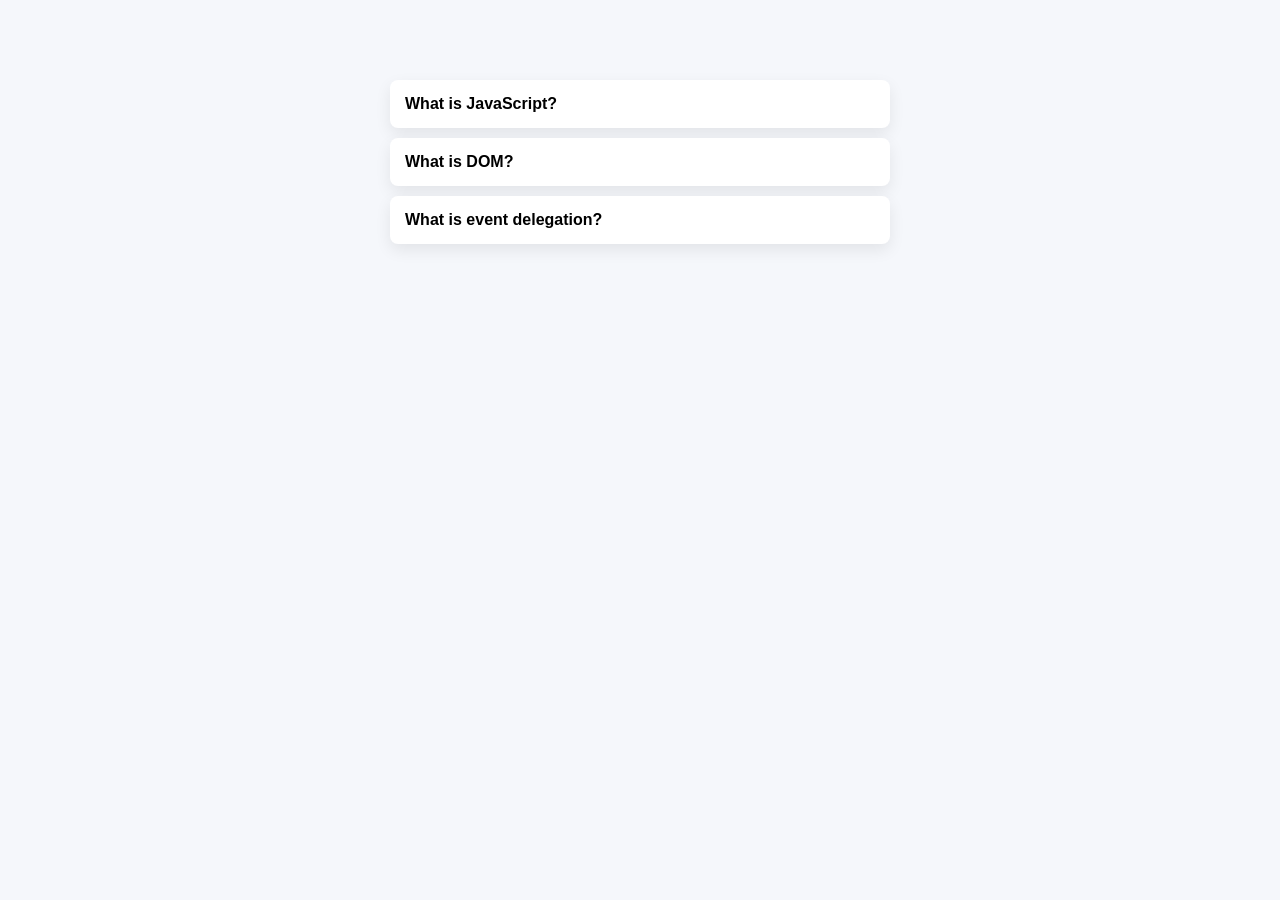
<file: dom_base/faq_accordion/index.html>
<!doctype html>
<html lang="en">
  <head>
    <meta charset="UTF-8" />
    <meta name="viewport" content="width=device-width, initial-scale=1.0" />
    <title>FAQ Accordion</title>
    <link rel="stylesheet" href="./styles.css" />
    <script src="./main.js" defer></script>
  </head>
  <body>
    <div class="faq" id="faq">
      <div class="faq-item">
        <div class="question">What is JavaScript?</div>
        <div class="answer">
          JavaScript is a programming language for the web.
        </div>
      </div>

      <div class="faq-item">
        <div class="question">What is DOM?</div>
        <div class="answer">DOM is the structure of the HTML document.</div>
      </div>

      <div class="faq-item">
        <div class="question">What is event delegation?</div>
        <div class="answer">Handling events on a parent element.</div>
      </div>
    </div>
  </body>
</html>
</file>
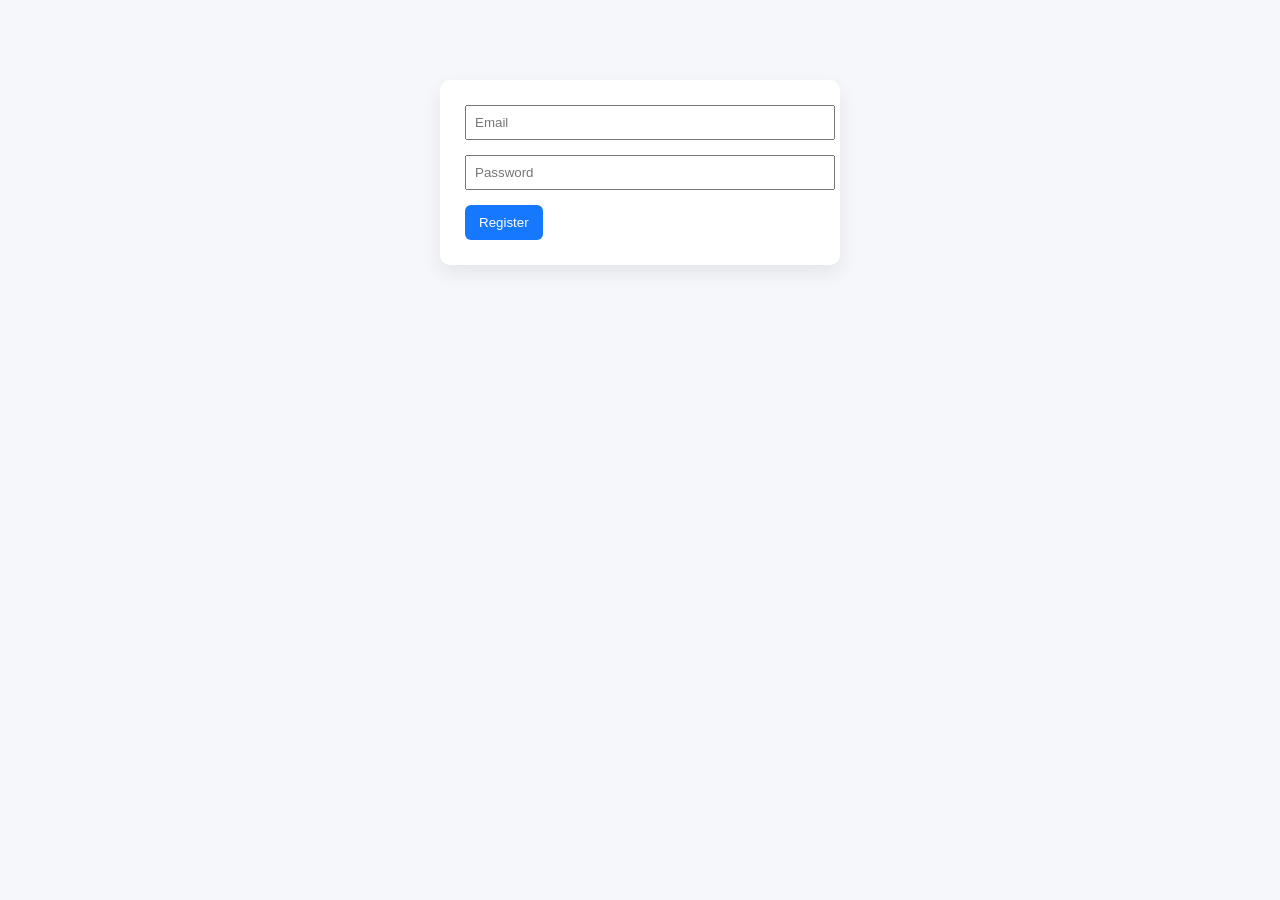
<file: dom_base/form_validation/index.html>
<!doctype html>
<html lang="en">
  <head>
    <meta charset="UTF-8" />
    <meta name="viewport" content="width=device-width, initial-scale=1.0" />
    <title>Form Validation</title>
    <link rel="stylesheet" href="./styles.css" />
    <script src="./main.js" defer></script>
  </head>
  <body>
    <form class="form-box" id="registerForm" novalidate>
      <div class="field">
        <input name="email" type="email" required placeholder="Email" />
        <div class="error">Invalid email</div>
      </div>

      <div class="field">
        <input
          name="password"
          type="password"
          minlength="6"
          required
          placeholder="Password"
        />
        <div class="error">Min length 6</div>
      </div>

      <button type="submit">Register</button>
    </form>
  </body>
</html>
</file>
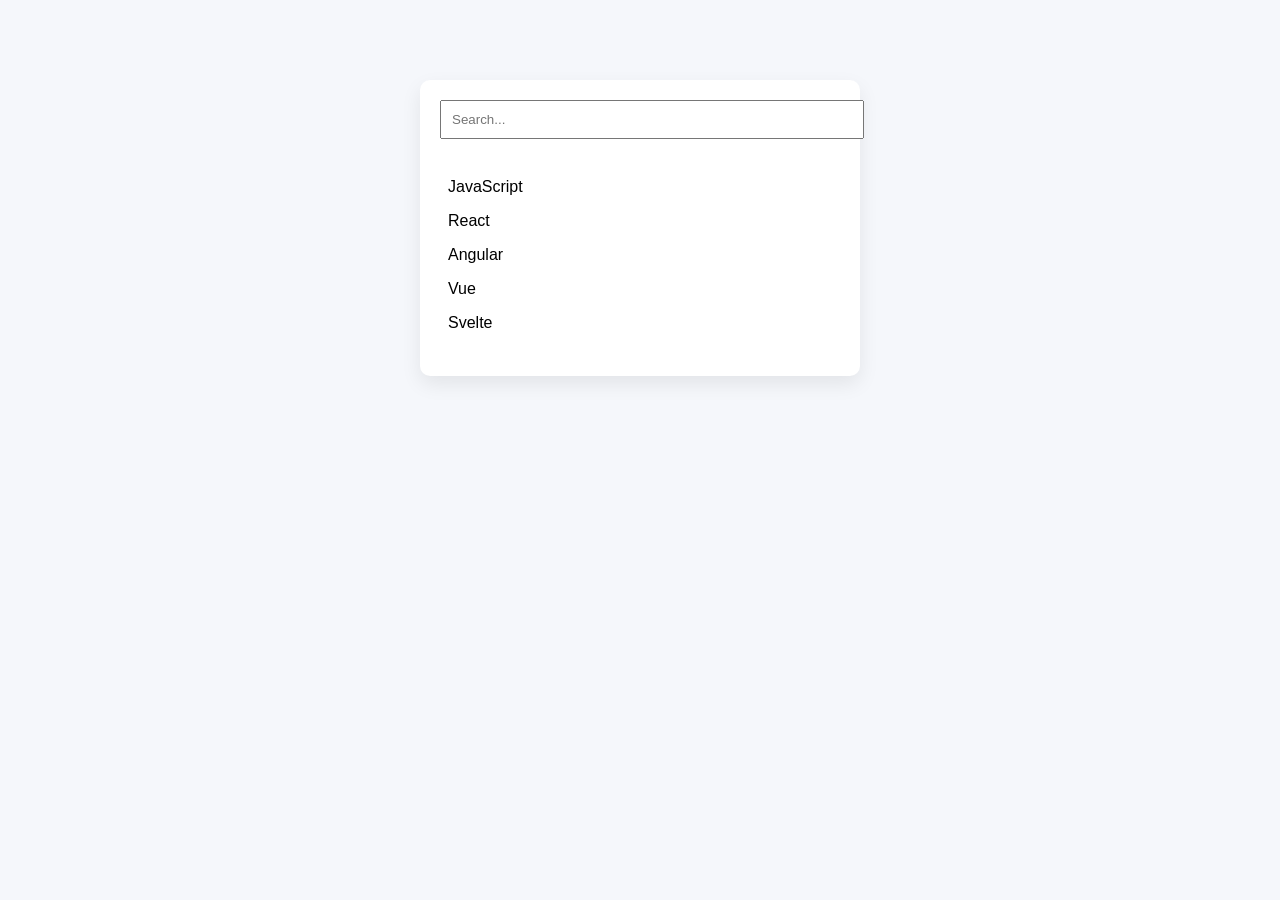
<file: dom_base/search_filter_and_keyboard_navigation/index.html>
<!doctype html>
<html lang="en">
  <head>
    <meta charset="UTF-8" />
    <meta name="viewport" content="width=device-width, initial-scale=1.0" />
    <title>Search Filter And Keyboard Navigation</title>
    <link rel="stylesheet" href="./styles.css" />
    <script src="./main.js" defer></script>
  </head>
  <body>
    <div class="search-box">
      <input id="search" placeholder="Search..." />

      <ul id="list">
        <li>JavaScript</li>
        <li>React</li>
        <li>Angular</li>
        <li>Vue</li>
        <li>Svelte</li>
      </ul>
    </div>
  </body>
</html>
</file>
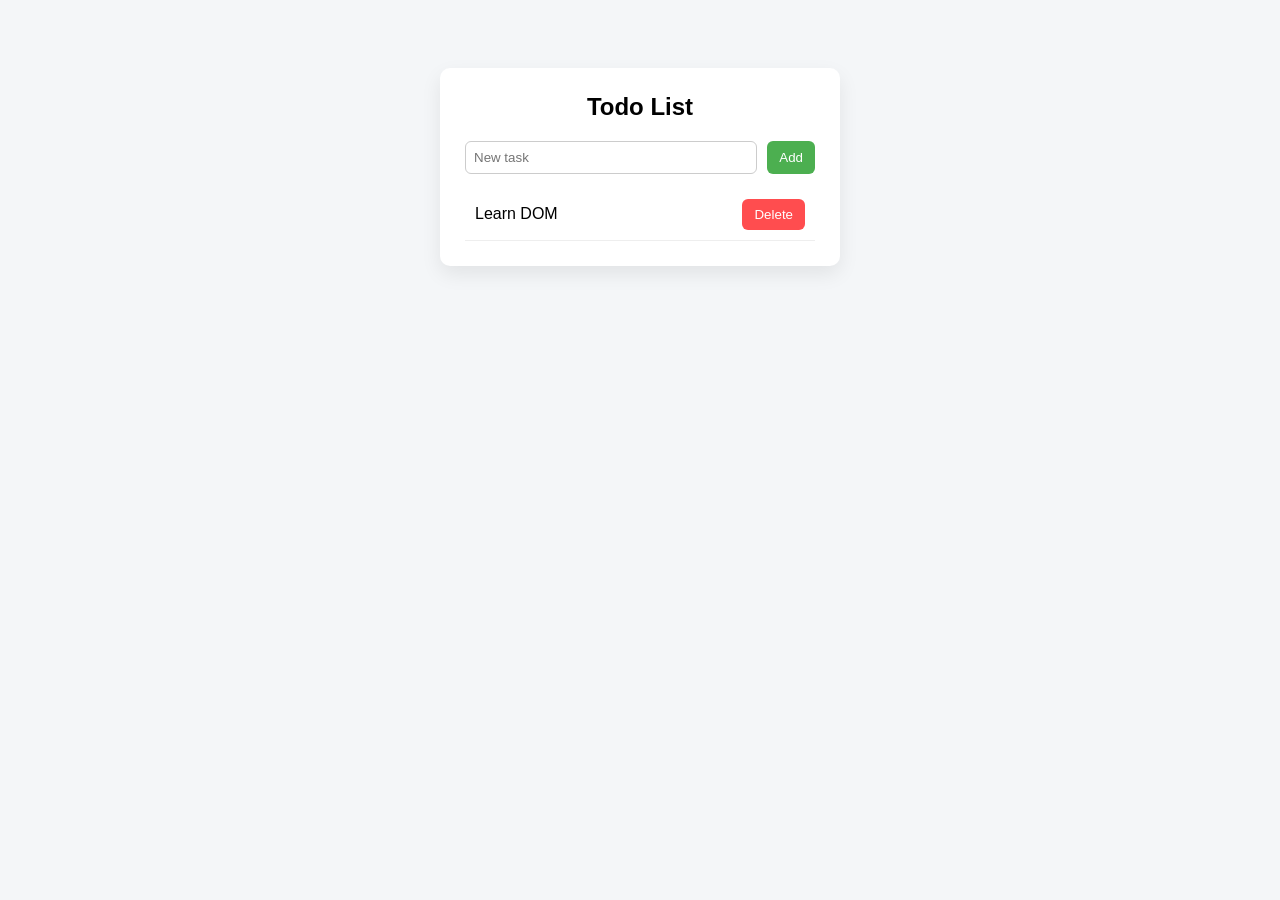
<file: dom_base/todo_list/index.html>
<!doctype html>
<html lang="en">
  <head>
    <meta charset="UTF-8" />
    <meta name="viewport" content="width=device-width, initial-scale=1.0" />
    <title>Todo List</title>
    <link rel="stylesheet" href="./styles.css" />
    <script src="./main.js" defer></script>
  </head>
  <body>
    <div class="todo-container">
      <h2>Todo List</h2>

      <div class="controls">
        <input id="taskInput" placeholder="New task" />
        <button id="addBtn">Add</button>
      </div>

      <ul id="taskList">
        <li>
          <span>Learn DOM</span>
          <button class="delete">Delete</button>
        </li>
      </ul>
    </div>
  </body>
</html>
</file>
<file: dom_base/faq_accordion/styles.css>
body {
  font-family: Arial, Helvetica, sans-serif;
  background: #f5f7fb;
  display: flex;
  justify-content: center;
  margin-top: 80px;
}

.faq {
  width: 500px;
}

.faq-item {
  background: white;
  margin-bottom: 10px;
  border-radius: 8px;
  box-shadow: 0 6px 16px rgba(0, 0, 0, 0.08);
}

.question {
  padding: 15px;
  cursor: pointer;
  font-weight: bold;
}

.answer {
  padding: 15px;
  border-top: 1px solid #eee;
  display: none;
}

.faq-item.active .answer {
  display: block;
}
</file>
<file: dom_base/form_validation/styles.css>
body {
  font-family: Arial, Helvetica, sans-serif;
  background: #f5f7fb;
  display: flex;
  justify-content: center;
  margin-top: 80px;
}

.form-box {
  width: 350px;
  background: white;
  padding: 25px;
  border-radius: 10px;
  box-shadow: 0 8px 20px rgba(0, 0, 0, 0.08);
}

.field {
  margin-bottom: 15px;
}

input {
  width: 100%;
  padding: 8px;
}

.error {
  font-size: 12px;
  color: #ff4d4f;
  display: none;
}

input.invalid {
  border: 1px solid #ff4d4f;
}

button {
  padding: 10px 14px;
  border: none;
  border-radius: 6px;
  background: #1677ff;
  color: white;
  cursor: pointer;
}
</file>
<file: dom_base/search_filter_and_keyboard_navigation/styles.css>
body {
  font-family: Arial, Helvetica, sans-serif;
  background: #f5f7fb;
  display: flex;
  justify-content: center;
  margin-top: 80px;
}

.search-box {
  width: 400px;
  background: white;
  padding: 20px;
  border-radius: 10px;
  box-shadow: 0 8px 20px rgba(0, 0, 0, 0.08);
}

input {
  width: 100%;
  padding: 10px;
  margin-bottom: 15px;
}

ul {
  list-style: none;
  padding: 0;
}

li {
  padding: 8px;
  border-radius: 5px;
}

li.active {
  background: #1677ff;
  color: white;
}
</file>
<file: dom_base/todo_list/styles.css>
body {
  font-family: Arial, sans-serif;
  background: #f4f6f8;
  display: flex;
  justify-content: center;
  padding-top: 60px;
}

.todo-container {
  background: white;
  padding: 25px;
  width: 350px;
  border-radius: 10px;
  box-shadow: 0 8px 20px rgba(0, 0, 0, 0.08);
}

h2 {
  margin-top: 0;
  text-align: center;
}

.controls {
  display: flex;
  gap: 10px;
  margin-bottom: 15px;
}

input {
  flex: 1;
  padding: 8px;
  border-radius: 6px;
  border: 1px solid #ccc;
}

button {
  cursor: pointer;
  border: none;
  padding: 8px 12px;
  border-radius: 6px;
}

#addBtn {
  background: #4caf50;
  color: white;
}

ul {
  list-style: none;
  padding: 0;
  margin: 0;
}

li {
  display: flex;
  justify-content: space-between;
  align-items: center;
  padding: 10px;
  border-bottom: 1px solid #eee;
}

li.done span {
  text-decoration: line-through;
  color: gray;
}

.delete {
  background: #ff4d4f;
  color: white;
}
</file>
